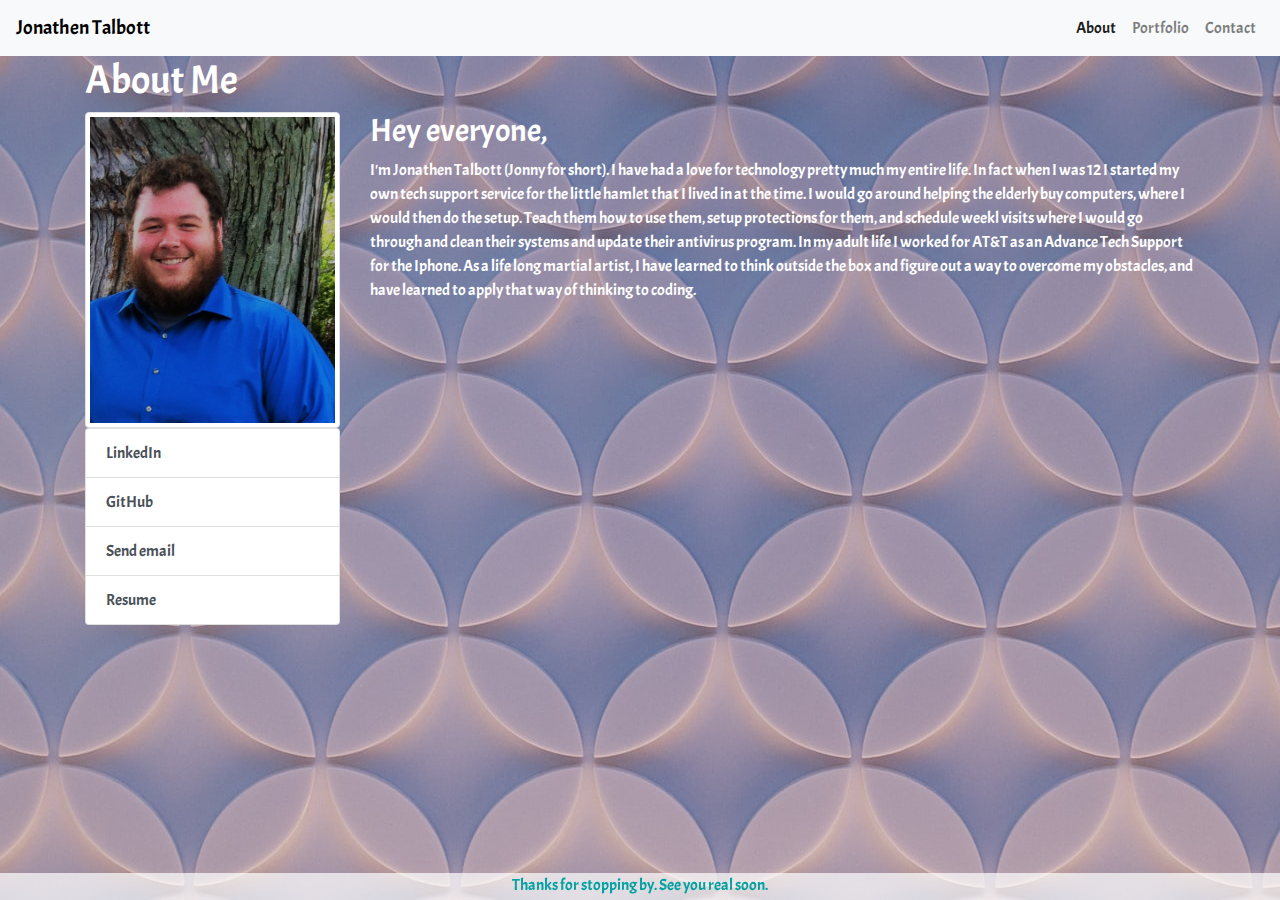
<file: index.html>
<!DOCTYPE html>
<html lang="en-us">

<head>

  <meta charset="UTF-8">
  <meta name="viewport" content="width=device-width, initial-scale=1">

  <title>Jonny's Portfolio</title>
  <link rel="stylesheet" type="text/css" href="css/reset.css">
  <link rel="stylesheet" href="https://maxcdn.bootstrapcdn.com/bootstrap/4.0.0/css/bootstrap.min.css" integrity="sha384-Gn5384xqQ1aoWXA+058RXPxPg6fy4IWvTNh0E263XmFcJlSAwiGgFAW/dAiS6JXm" crossorigin="anonymous">
  <link rel="stylesheet" type="text/css" href="css/style.css">
  <link rel="preconnect" href="https://fonts.gstatic.com">
  <link href="https://fonts.googleapis.com/css2?family=Acme&display=swap" rel="stylesheet">

</head>

<nav class="navbar navbar-expand-lg navbar-light bg-light">
  <a style="color: black" class="lead" href="#">Jonathen Talbott</a>
  <button class="navbar-toggler" type="button" data-toggle="collapse" data-target="#navbarNav" aria-controls="navbarNav" aria-expanded="false" aria-label="Toggle navigation">
    <span class="navbar-toggler-icon"></span>
  </button>
  <div class="collapse navbar-collapse" id="navbarNav">
    <ul class="navbar-nav ml-auto">
      <li class="nav-item active">
        <a class="nav-link" href="index.html">About</a>
      </li>
      <li class="nav-item">
        <a class="nav-link" href="portfolio.html">Portfolio</a>
      </li>
      <li class="nav-item">
        <a class="nav-link" href="contact.html">Contact</a>
      </li>
    </ul>
  </div>
</nav>
  
  <main class="container">
    <div class="row">
      <div class=".col-6 .col-sm- 6 col-md-8  .col-lg-8">
        <header class="page-header">
          <h1>About Me</h1>
        </header>
      </div>
    </div>
    <div class="row">
      <aside class=".col-2  .col-sm-4  col-md-3 .col-lg-6 .img-fluid">
        <img src="assets/profile.jpg" alt="Jonny Profile" class="img-thumbnail">
        <nav class="list-group">
          <a href="https://www.linkedin.com/in/jonathen-talbott-a999ab1b0/" target="_blank" class="list-group-item list-group-item-action">
            LinkedIn
          </a>
          <a href="https://github.com/PonderHavok" target="_blank" class="list-group-item list-group-item-action">GitHub</a>
          <a href="mailto:transverseponderer@gmail.com" class="list-group-item list-group-item-action">Send email</a>
          <a href ="https://docs.google.com/document/d/1YXVxIbZlkznYvIi_SFnOoKXsP34cNrT_1-Tv4OhWVFk/edit?usp=sharing" target="_blank" class="list-group-item list-group-item-action"> Resume</a>
        </nav>
      </aside>
        <section class=".col-8  .col-sm-8 col-md-9 .col-lg-6">
          <h2>Hey everyone,</h2> 
          <p>
            I'm Jonathen Talbott (Jonny for short). I have had a love for technology pretty much my entire life. In fact when I was 12 I started my own tech support service for the little hamlet that I lived in at the time. I would go around helping the elderly buy computers, where I would then do the setup.
            Teach them how to use them, setup protections for them, and schedule weekl visits where I would go through and clean their systems and update their antivirus program. In my adult life I worked for AT&T as an Advance Tech Support for the Iphone. 
            As a life long martial artist, I have learned to think outside the box and figure out a way to overcome my obstacles, and have learned to apply that way of thinking to coding. 
          </p>
        </section>
    </div>
   
    
  </main>

  <footer class="fixed-bottom">
    <p>Thanks for stopping by. See you real soon. </p>
  </footer>
 
  
  <script src="https://code.jquery.com/jquery-3.2.1.slim.min.js" integrity="sha384-KJ3o2DKtIkvYIK3UENzmM7KCkRr/rE9/Qpg6aAZGJwFDMVNA/GpGFF93hXpG5KkN" crossorigin="anonymous"></script>
<script src="https://cdnjs.cloudflare.com/ajax/libs/popper.js/1.12.9/umd/popper.min.js" integrity="sha384-ApNbgh9B+Y1QKtv3Rn7W3mgPxhU9K/ScQsAP7hUibX39j7fakFPskvXusvfa0b4Q" crossorigin="anonymous"></script>
<script src="https://maxcdn.bootstrapcdn.com/bootstrap/4.0.0/js/bootstrap.min.js" integrity="sha384-JZR6Spejh4U02d8jOt6vLEHfe/JQGiRRSQQxSfFWpi1MquVdAyjUar5+76PVCmYl" crossorigin="anonymous"></script>
</body>

</html>
</file>
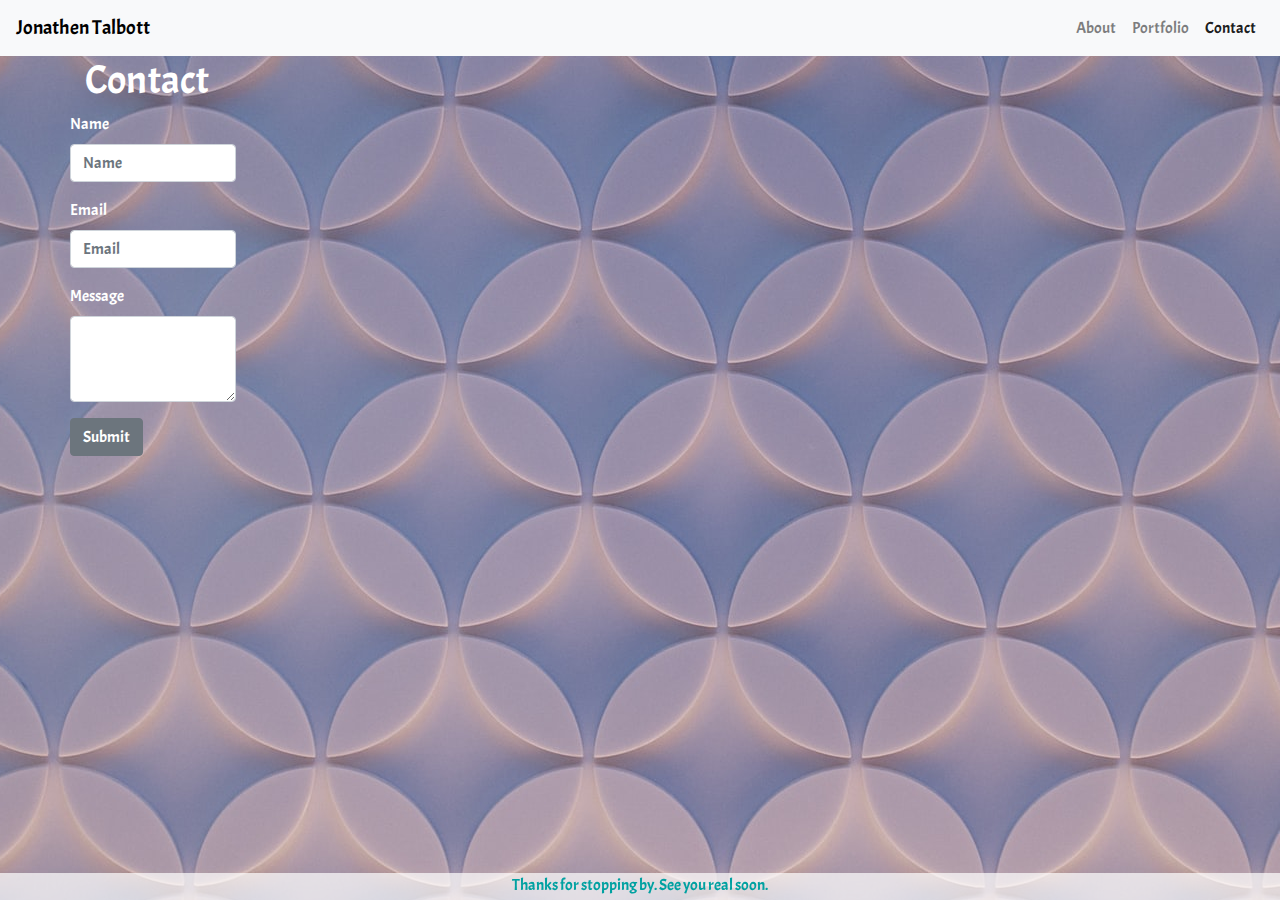
<file: contact.html>
<!DOCTYPE html>
<html lang="en-us">
  <head>
    <meta charset="UTF-8" />
    <meta name="viewport" content="width=device-width, initial-scale=1" />

    <title>Jonny's Portfolio</title>
    <link rel="stylesheet" type="text/css" href="css/reset.css" />
    <link
      rel="stylesheet"
      href="https://maxcdn.bootstrapcdn.com/bootstrap/4.0.0/css/bootstrap.min.css"
      integrity="sha384-Gn5384xqQ1aoWXA+058RXPxPg6fy4IWvTNh0E263XmFcJlSAwiGgFAW/dAiS6JXm"
      crossorigin="anonymous"
    />
    <link rel="stylesheet" type="text/css" href="css/style.css" />
    <link rel="preconnect" href="https://fonts.gstatic.com" />
    <link
      href="https://fonts.googleapis.com/css2?family=Acme&display=swap"
      rel="stylesheet"
    />
  </head>

  <body>
    <nav class="navbar navbar-expand-lg navbar-light bg-light">
      <a style="color: black" class="lead" href="#">Jonathen Talbott</a>
      <button
        class="navbar-toggler"
        type="button"
        data-toggle="collapse"
        data-target="#navbarNav"
        aria-controls="navbarNav"
        aria-expanded="false"
        aria-label="Toggle navigation"
      >
        <span class="navbar-toggler-icon"></span>
      </button>
      <div class="collapse navbar-collapse" id="navbarNav">
        <ul class="navbar-nav ml-auto">
          <li class="nav-item">
            <a class="nav-link" href="index.html">About</a>
          </li>
          <li class="nav-item">
            <a class="nav-link" href="portfolio.html">Portfolio</a>
          </li>
          <li class="nav-item active">
            <a class="nav-link" href="contact.html">Contact</a>
          </li>
        </ul>
      </div>
    </nav>

    <main class="container">
      <div class="row">
        <div class=".col-6 .col-sm- 6 col-md-12 .col-lg-12">
          <header class="page-header">
            <h1>Contact</h1>
          </header>
        </div>
      </div>
      <div class="row">
        <form>
          <div class="form-group">
            <label for="formGroupExampleInput">Name</label>
            <input
              type="text"
              class="form-control"
              id="formGroupExampleInput"
              placeholder="Name"
            />
          </div>
          <div class="form-group">
            <label for="formGroupExampleInput2">Email</label>
            <input
              type="text"
              class="form-control"
              id="formGroupExampleInput2"
              placeholder="Email"
            />
          </div>
          <div class="form-group">
            <label for="exampleFormControlTextarea1">Message</label>
            <textarea
              class="form-control"
              id="exampleFormControlTextarea1"
              rows="3"
            ></textarea>
          </div>
          <button type="submit" class="btn btn-secondary">Submit</button>
        </form>
      </div>
    </main>
    <footer class="fixed-bottom">
      <p>Thanks for stopping by. See you real soon.</p>
    </footer>

    <script
      src="https://code.jquery.com/jquery-3.2.1.slim.min.js"
      integrity="sha384-KJ3o2DKtIkvYIK3UENzmM7KCkRr/rE9/Qpg6aAZGJwFDMVNA/GpGFF93hXpG5KkN"
      crossorigin="anonymous"
    ></script>
    <script
      src="https://cdnjs.cloudflare.com/ajax/libs/popper.js/1.12.9/umd/popper.min.js"
      integrity="sha384-ApNbgh9B+Y1QKtv3Rn7W3mgPxhU9K/ScQsAP7hUibX39j7fakFPskvXusvfa0b4Q"
      crossorigin="anonymous"
    ></script>
    <script
      src="https://maxcdn.bootstrapcdn.com/bootstrap/4.0.0/js/bootstrap.min.js"
      integrity="sha384-JZR6Spejh4U02d8jOt6vLEHfe/JQGiRRSQQxSfFWpi1MquVdAyjUar5+76PVCmYl"
      crossorigin="anonymous"
    ></script>
  </body>
</html>
</file>
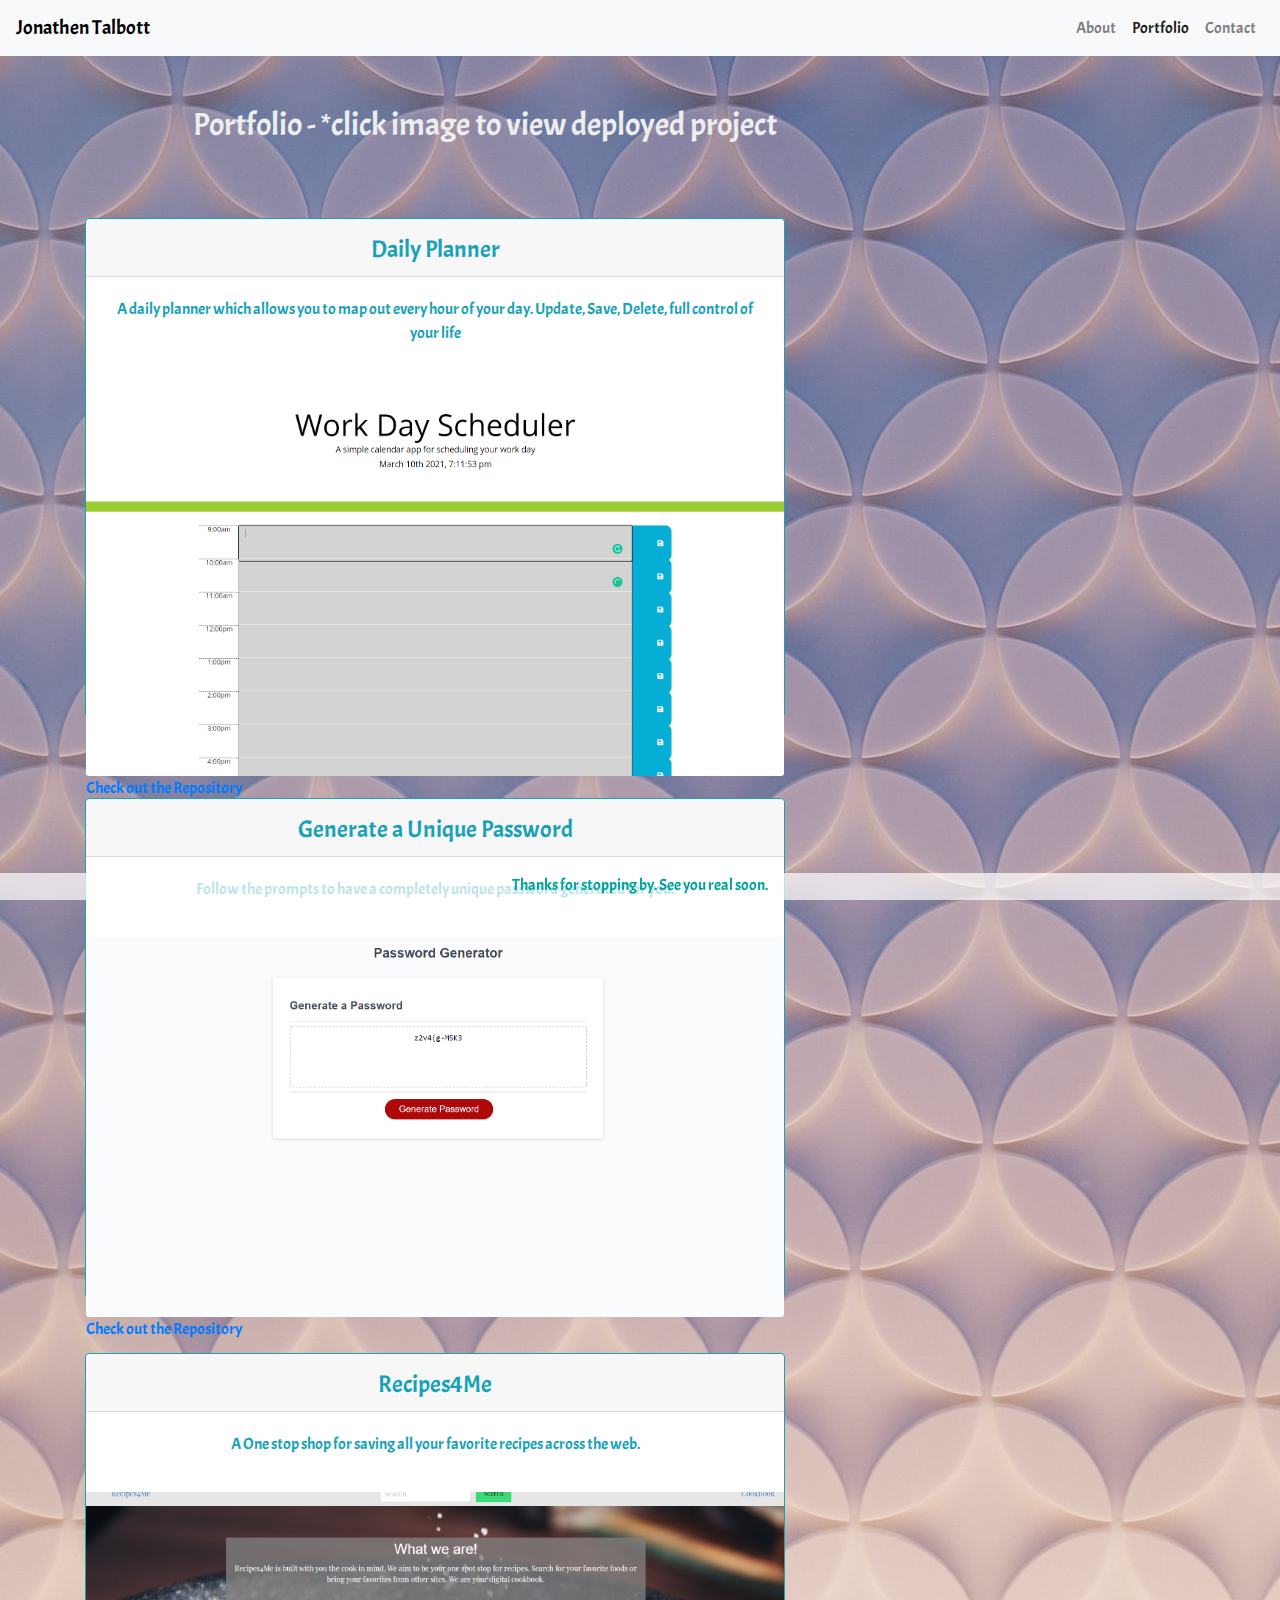
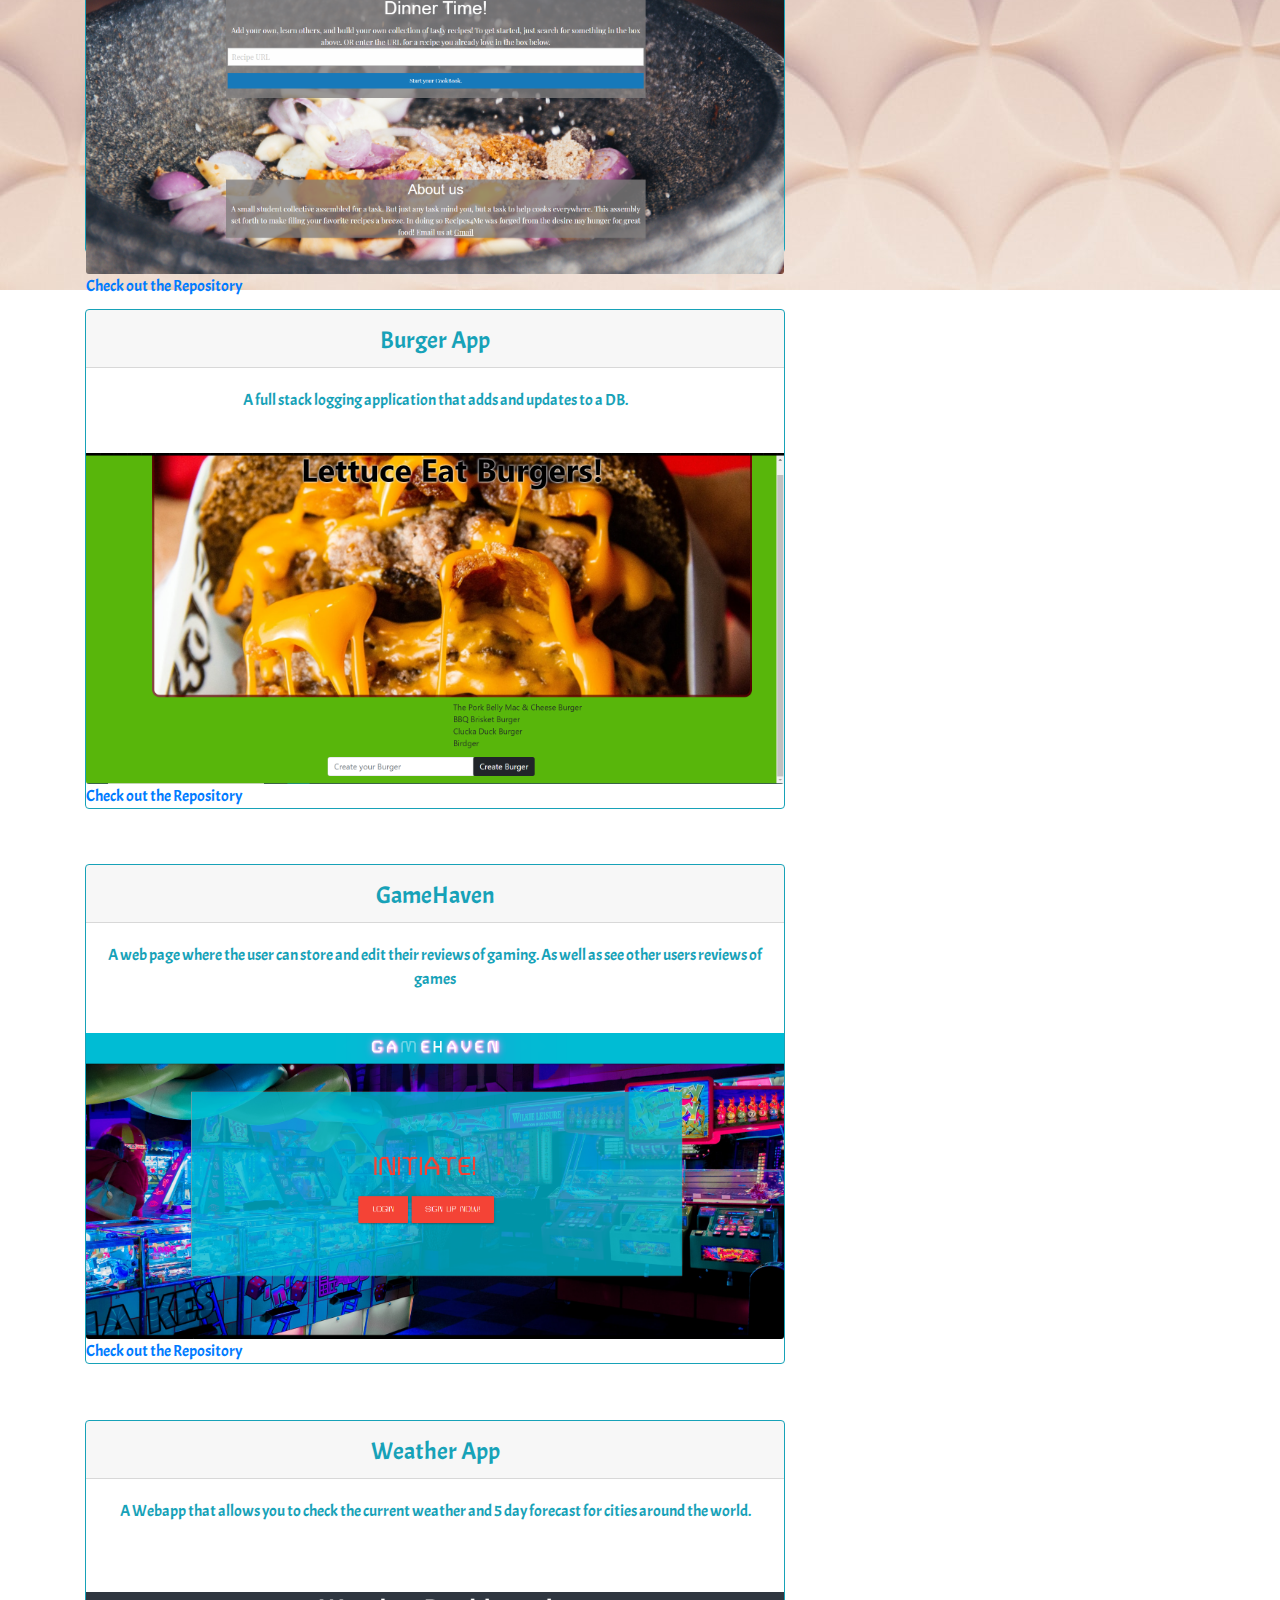
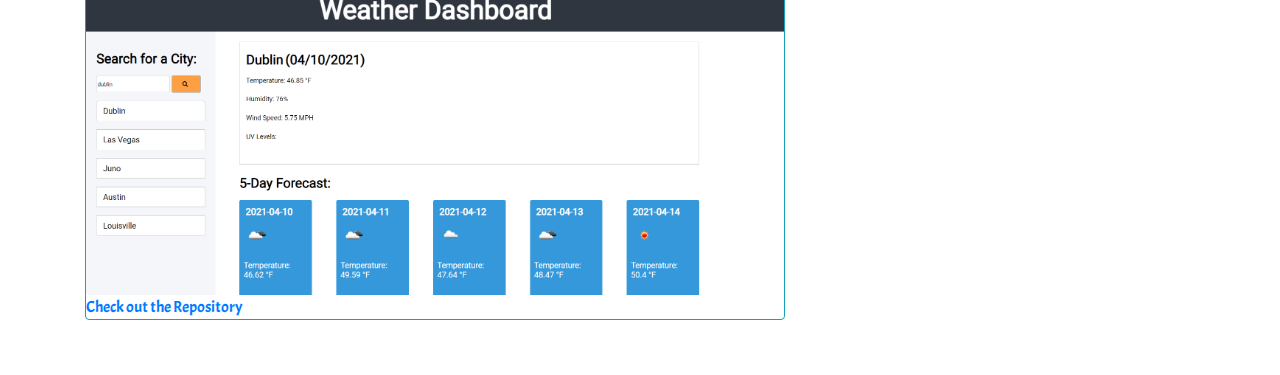
<file: portfolio.html>
<!DOCTYPE html>
<html lang="en-us">
  <head>
    <meta charset="UTF-8" />
    <meta name="viewport" content="width=device-width, initial-scale=1" />

    <title>Jonny's Portfolio</title>
    <link rel="stylesheet" type="text/css" href="css/reset.css" />
    <link
      rel="stylesheet"
      href="https://maxcdn.bootstrapcdn.com/bootstrap/4.0.0/css/bootstrap.min.css"
      integrity="sha384-Gn5384xqQ1aoWXA+058RXPxPg6fy4IWvTNh0E263XmFcJlSAwiGgFAW/dAiS6JXm"
      crossorigin="anonymous"
    />
    <link rel="stylesheet" type="text/css" href="css/style.css" />
    <link rel="preconnect" href="https://fonts.gstatic.com" />
    <link
      href="https://fonts.googleapis.com/css2?family=Acme&display=swap"
      rel="stylesheet"
    />
  </head>

  <body>
    <header>
      <nav class="navbar navbar-expand-lg navbar-light bg-light">
        <a style="color: black" class="lead" href="#">Jonathen Talbott</a>
        <button
          class="navbar-toggler"
          type="button"
          data-toggle="collapse"
          data-target="#navbarNav"
          aria-controls="navbarNav"
          aria-expanded="false"
          aria-label="Toggle navigation"
        >
        <span class="navbar-toggler-icon"></span>
        </button>
        <div class="collapse navbar-collapse" id="navbarNav">
        <ul class="navbar-nav ml-auto">
          <li class="nav-item">
            <a class="nav-link" href="index.html">About</a>
          </li>
          <li class="nav-item active">
            <a class="nav-link" href="portfolio.html">Portfolio</a>
          </li>
          <li class="nav-item">
            <a class="nav-link" href="contact.html">Contact</a>
          </li>
        </ul>
      </div>
    </nav>
    </header>
    
    <main>
      <div class="main">
        <div class="container">
          <div class="row">
            <div class="col-12 col-sm-12 col-md-12 col-lg-12">
                <header class="content-header" style="height:20%">
              <h2>Portfolio - *click image to view deployed project</h2>
                </header>
              </div>
            </div>
        <div class="row">
        <div class="col-sm pt-4">
          <div class="card border-info">
            <h4 class="pt-3 card-header text-center text-info">Daily Planner</h4>
            <p class="text-center card-body text-info">
              A daily planner which allows you to map out every hour of your day.
              Update, Save, Delete, full control of your life
            </p>
            <a href="https://ponderhavok.github.io/dailyworksched/" >
              <img
                class="card-img-bottom"
                src="./assets/dailyPlanner.png"
                alt="dailyPlanner"
              />
            </a>
            <a href="https://github.com/PonderHavok/dailyworksched"
              >Check out the Repository</a
            >
          </div>
        </div>
      </div>
      <div class="row">
        <div class="col-sm pt-4">
          <div class="border-info card">
            <h4 class="pt-3 card-header text-center text-info">
              Generate a Unique Password
            </h4>
            <p class="text-center card-body text-info">
              Follow the prompts to have a completely unique password generated
              for you.
            </p>
            <a href="https://ponderhavok.github.io/genpassapp/">
              <img
                class="card-img-bottom"
                src="./assets/passwordGen.png"
                alt="generate password"
              />
            </a>
            <a href="https://github.com/PonderHavok/genpassapp"
              >Check out the Repository</a
            >
          </div>
        </div>
      </div>

      <div class="row">
        <div class="col-sm">
          <div class="card border-info">
            <h4 class="pt-3 card-header text-center text-info">Recipes4Me</h4>
            <p class="text-center card-body text-info">
              A One stop shop for saving all your favorite recipes across the
              web.
            </p>
            <a href="https://sfunk11.github.io/recipes4me/">
              <img
                class="card-img-bottom"
                src="./assets/Recipe4me.png"
                alt="Recipes4Me"
              />
            </a>
            <a href="https://github.com/PonderHavok/recipes4me"
              >Check out the Repository</a>
          </div>
        </div>
      </div>
      <div class="row">
        <div class="col-sm">
          <div class="card border-info">
            <h4 class="pt-3 card-header text-center text-info">Burger App</h4>
            <p class="text-center card-body text-info">
              A full stack logging application that adds and updates to a DB.
            </p>
            <a href="https://mysterious-forest-40009.herokuapp.com/">
              <img
                class="card-img-bottom"
                src="./assets/burger.png"
                alt="burgerApp"
              />
            </a>
            <a href="https://github.com/PonderHavok/order-up"
              >Check out the Repository</a
            >
          </div>
        </div>
      </div>
      <div class="row">
        <div class="col-sm">
          <div class="card border-info">
            <h4 class="pt-3 card-header text-center text-info">GameHaven</h4>
            <p class="text-center card-body text-info">
              A web page where the user can store and edit their reviews of gaming. As well as see other users reviews of games
            </p>
            <a href="https://gaming-dashboard.herokuapp.com/">
              <img
                class="card-img-bottom"
                src="./assets/game.png"
                alt="gameHaven"
              />
            </a>
            <a href="https://github.com/PonderHavok/gaming-dashboard"
              >Check out the Repository</a
            >
          </div>
        </div>
      </div>
      <div class="row">
        <div class="col-sm">
          <div class="card border-info">
            <h4 class="pt-3 card-header text-center text-info">Weather App</h4>
            <p class="text-center card-body text-info">
              A Webapp that allows you to check the current weather and 5 day forecast for cities around the world.
            </p>
            <a href="https://ponderhavok.github.io/howstheweather/">
              <img
                class="card-img-bottom"
                src="./assets/weather.png"
                alt="weatherApp"
              />
            </a>
            <a href="https://github.com/PonderHavok/howstheweather"
              >Check out the Repository</a
            >
          </div>
        </div>
      </div>
    </main>

    <footer class="fixed-bottom">
      <p>Thanks for stopping by. See you real soon.</p>
    </footer>

    <script
      src="https://code.jquery.com/jquery-3.2.1.slim.min.js"
      integrity="sha384-KJ3o2DKtIkvYIK3UENzmM7KCkRr/rE9/Qpg6aAZGJwFDMVNA/GpGFF93hXpG5KkN"
      crossorigin="anonymous"
    ></script>
    <script
      src="https://cdnjs.cloudflare.com/ajax/libs/popper.js/1.12.9/umd/popper.min.js"
      integrity="sha384-ApNbgh9B+Y1QKtv3Rn7W3mgPxhU9K/ScQsAP7hUibX39j7fakFPskvXusvfa0b4Q"
      crossorigin="anonymous"
    ></script>
    <script
      src="https://maxcdn.bootstrapcdn.com/bootstrap/4.0.0/js/bootstrap.min.js"
      integrity="sha384-JZR6Spejh4U02d8jOt6vLEHfe/JQGiRRSQQxSfFWpi1MquVdAyjUar5+76PVCmYl"
      crossorigin="anonymous"
    ></script>
  </body>
</html>
</file>
<file: css/style.css>
body {
  background: url("../assets/pattern.jpg") no-repeat center fixed;
  color: white;
  font-family: "Acme", sans-serif;
}

.fixed-bottom {
  width: 100%;
  background-color: rgba(255, 255, 255, 0.705);
  color: rgb(0, 161, 161);
  text-align: center;
  height: 3%;
  
}

.card {
  margin-bottom: 5%;
  height: 500px;
  width: 700px;
  
}

.content-header {
  margin: 50px;
  color: rgb(237, 237, 237);
  text-align: center;
  height: 500px;
  width: 700px;
}
</file>
